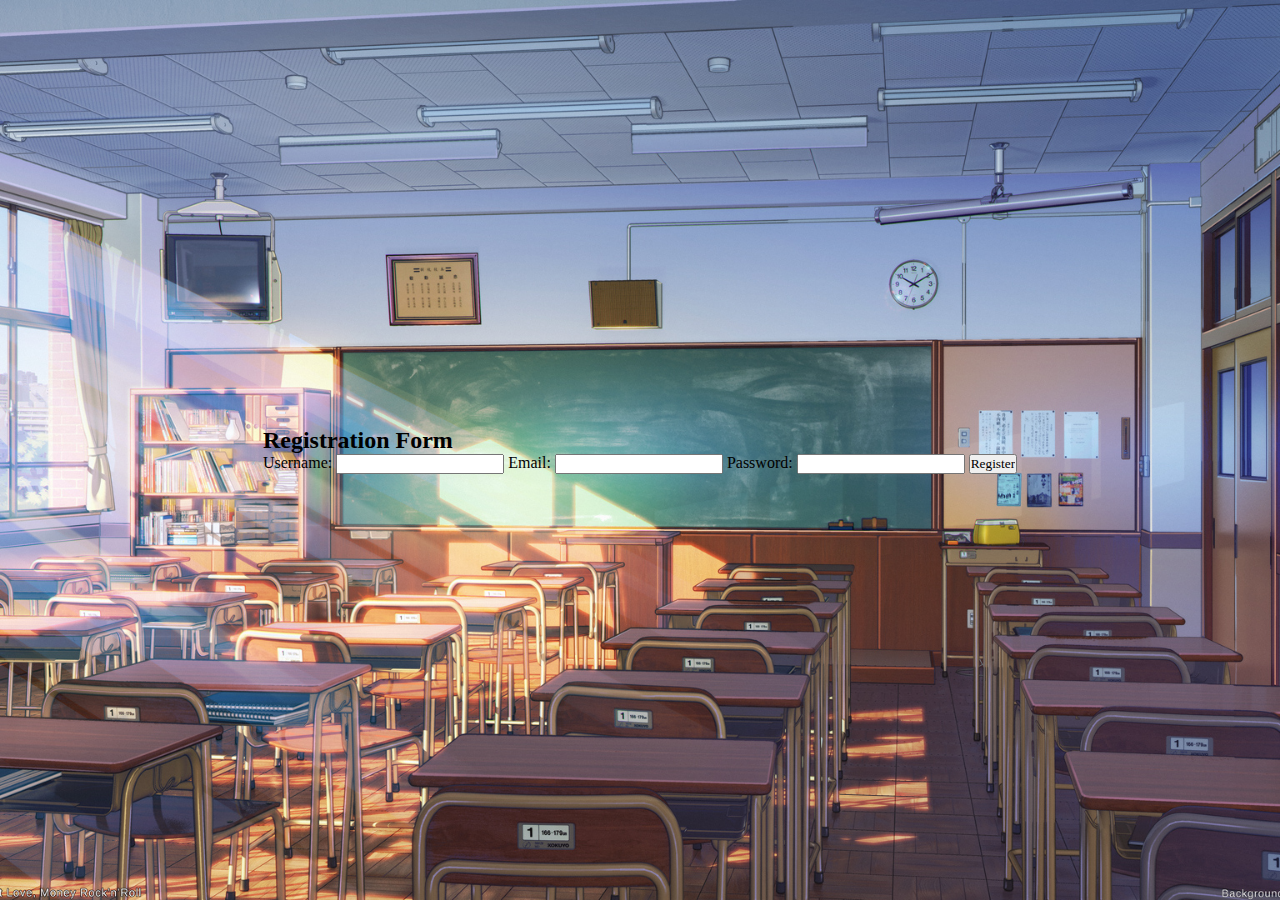
<file: Register Page.html>
<!DOCTYPE html>
<html>
  <head>
    <title>Registration Page</title>
    <link rel="stylesheet" type="text/css" href="style.css">
  </head>
  <body>
    <div class="container">
      <h2>Registration Form</h2>
      <form action="register.php" method="post">
        <label for="username">Username:</label>
        <input type="text" id="username" name="username" required>
        <label for="email">Email:</label>
        <input type="email" id="email" name="email" required>
        <label for="password">Password:</label>
        <input type="password" id="password" name="password" required>
        <input type="submit" value="Register">
      </form>
    </div>
  </body>
</html>
</file>
<file: style.css>
@import url(https://www.greatschools.org/gk/wp-content/uploads/2014/03/The-school-visit-what-to-look-for-what-to-ask-1.jpg);
* {
    margin: 0;
    padding: 0;
    box-sizing: border-box;
    font-family: 'poppins','sans-serif';

}
body {
    display: flex;
    justify-content: center;
    align-items: center;
    min-height: 100vh;
    background: url(747506.jpg) no-repeat;
    background-size: cover;
    background-position: center;
}

header {
    position: fixed;
    top: 0;
    left: 0;
    width: 100;
    padding: 20px 100px;
    display: flex;
    justify-content: space-between;
    align-items: center;
    z-index: 99;
}
header .main-logo {
    left: 0px;
    size: 7px;
    
    border-radius: 7px;
    width: 45px;
    height: 45px;
    background: #162938;
    font-size: 2em;
    color: white;
    display: flex;
    justify-content: center;
    align-items: center;
}

.logo {
    font-size: 2em;
    color: aliceblue;
    user-select: none;
}
.navigation a {
    position: relative;
    font-size: 1.1em;
    color: white;
    text-decoration: none;
    font-weight: 500;
    margin-left: 40px;
    
}
.navigation a::after{
    content: '';
    position: absolute;
    left: 0;
    bottom: -6px;
    width: 100%;
    height: 3px;
    background: white;
    border-radius: 5px;
    transform-origin: right;
    transform: scaleX(0);
    transition: transform .5s;
}
.navigation a:hover:after{
    transform: scaleX(1);
}


.navigation .btnLogin-popup {
    width: 130px;
    height: 50px;
    background: transparent;
    border: 2px solid white;
    outline: none;
    border-radius: 6px;
    cursor: pointer;
    font-size: 1.1em;
    color: white;
    font-weight: 500;
    margin-left: 40px;
    transition: .5s;
}
.navigation .btnLogin-popup:hover {
    background: white;
    color: darkslategrey;
}
.wrapper {
    position: relative;
    width: 400px;
    height: 440px;
    background: transparent;
    border: 2px solid rgba(255,255,255,.5);
    border-radius: 20px;
    backdrop-filter: blur(20px);
    box-shadow: 0 0 30px rgba(0, 0, 0, .5);
    display: flex;
    justify-content: center;
    align-items: center;
    overflow: hidden; 
    transform: scale(0);
    transition: transform .5s ease, height .2 ease; 
}
.wrapper.active-popup {
    transform: scale(1);
}
.wrapper.active {
    height: 520px;
}

.wrapper .form-box {
    width: 100%;
    padding: 40px;
}
.wrapper .form-box.login {
    transition: transform .18s ease;
    transform: translateX(0);
}
.wrapper.active .form-box.login {
    transition: none;
    transform: translateX(-400px);
}

.wrapper .form-box.register {
    position: absolute;
    transition: none;
    transform: translateX(400px);
}

.wrapper.active .form-box.register {
    transition: transform .18s ease;
    transform: translateX(0);
}

.wrapper .icon-close {
    position: absolute;
    top: 0;
    right: 0;
    width: 45px;
    height: 45px;
    background: #162938;
    font-size: 2em;
    color: white;
    display: flex;
    justify-content: center;
    align-items: center;
    border-bottom-left-radius: 20px;
    cursor: pointer;
    z-index: 1;
}
.form-box h2 {
    font-size: 1.2em;
    color: #162938;
    text-align: center;
}
.input-box {
    position: relative;
    width: 100%;
    height: 50px;
    border-bottom: 2px solid #162938;
    margin: 30px 0;
}
.input-box label {
    position: absolute;
    top: 50%;
    left: 5px;
    transform: translateY(-50%);
    font-size: 1em;
    color: #162938;
    font-weight: 500;
    pointer-events: none;
    transition: .5s;
}

.input-box input:focus~label,
.input-box input:valid~label {
    top: -5px;  
}

.input-box input {
    width: 100%;
    height: 100%;
    background: transparent;
    border: none;
    outline: none;
    font-size: .7em;
    color: #162938;
    font-weight: 600;
    font: menu;
}
.input-box .icon {
    position: absolute;
    right: 8px;
    font-size: 1.2em;
    color: #162938;
    line-height: 57px;
}
.remember-forget {
    font-size: .9em;
    color: #162938;
    font-weight: 500;
    display: flex;
    justify-content: space-between;
    
}
.remember-forget label input {
    accent-color: #162938;
    margin-right: 3px;
}
.remember-forget a {
    color: #162938;
    text-decoration: none;
}
.remember-forget a:hover {
    text-decoration: underline;
}
.btn {
    width: 100%;
    height: 45px;
    background: #162938;
    border: none;
    outline: none;
    border-radius: 6px;
    cursor: pointer;
    font-size: 1em;
    color: white;
    font-weight: 500;
}
.login-register {
    font-size: .9em;
    color: #162938;
    text-align: center;
    font-weight: 500;
    margin: 25px 0 10px;
}
.login-register p a {
    color: #162938;
    text-decoration: none;
    font-weight: 600;
}
.login-register p a:hover {
    text-decoration: underline;
}
</file>
